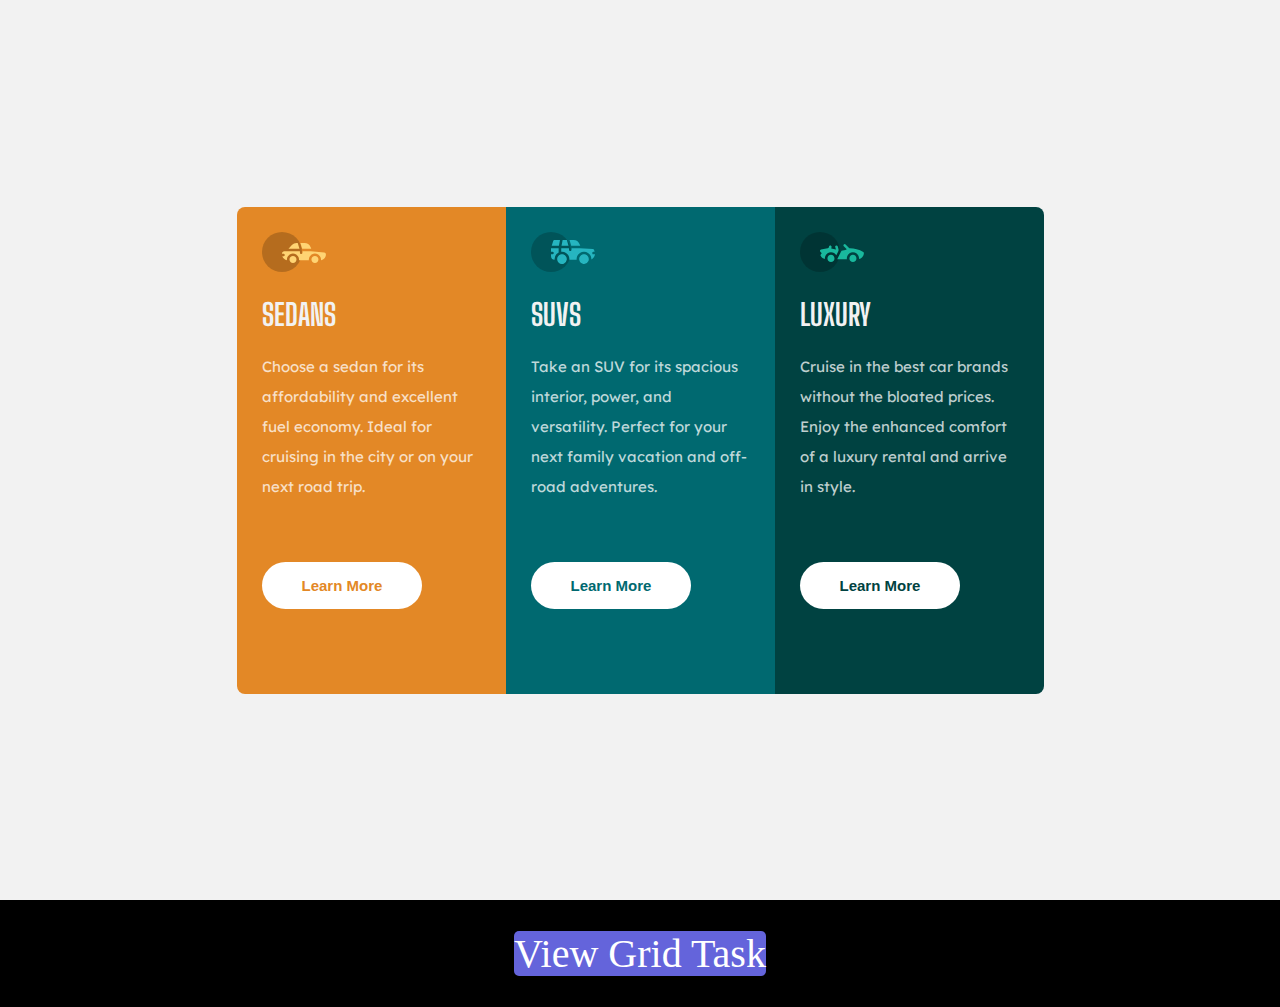
<file: Index.html>
<!DOCTYPE html>
<html lang="en">
<head>
    <meta charset="UTF-8">
    <meta http-equiv="X-UA-Compatible" content="IE=edge">
    <meta name="viewport" content="width=device-width, initial-scale=1.0">
    <link rel="icon" type="image/png" href="images/favicon-32x32.png">
    <link rel="stylesheet" href="https://fonts.google.com/specimen/Big+Shoulders+Display">
    <link rel="stylesheet" href="https://fonts.google.com/specimen/Lexend+Deca">
    <link href="https://fonts.googleapis.com/css2?family=Big+Shoulders+Display:wght@700&family=Lexend+Deca&display=swap" rel="stylesheet">
    <link rel="stylesheet" href="style.css">
    <title>Document</title>
</head>
<body>
    <main>
        <div class="container">
            <div class="card box1">
                <div class="content">
                <img src="images/icon-sedans.svg" alt="">
                <h1>SEDANS</h1>
                <p>Choose a sedan for its affordability and excellent fuel economy. Ideal for cruising in the city 
                    or on your next road trip.</p>
                    <button class="btn"><a href="#" class="a1">Learn More</a></button>
                </div>
            </div>
            <div class="card box2">
                <div class="content">
                <img src="images/icon-suvs.svg" alt="">
                <h1>SUVS</h1>
                <p>Take an SUV for its spacious interior, power, and versatility. Perfect for your next family vacation 
                    and off-road adventures.</p>
                   <button class="btn"> <a href="#" class="a2">Learn More</a></button>
                </div>
            </div>
            <div class="card box3">
                <div class="content">
                <img src="images/icon-luxury.svg" alt="">
                <h1>LUXURY</h1>
                <p>Cruise in the best car brands without the bloated prices. Enjoy the enhanced comfort of a luxury 
                    rental and arrive in style.</p>
                    <button class="btn"><a href="#" class="a3">Learn More</a></button>
                </div>
            </div>
        </div>
    </main>
<footer>
    <a href="grid.html" class="grid-a">View Grid Task</a>
</footer>


</body>
</html>
</file>
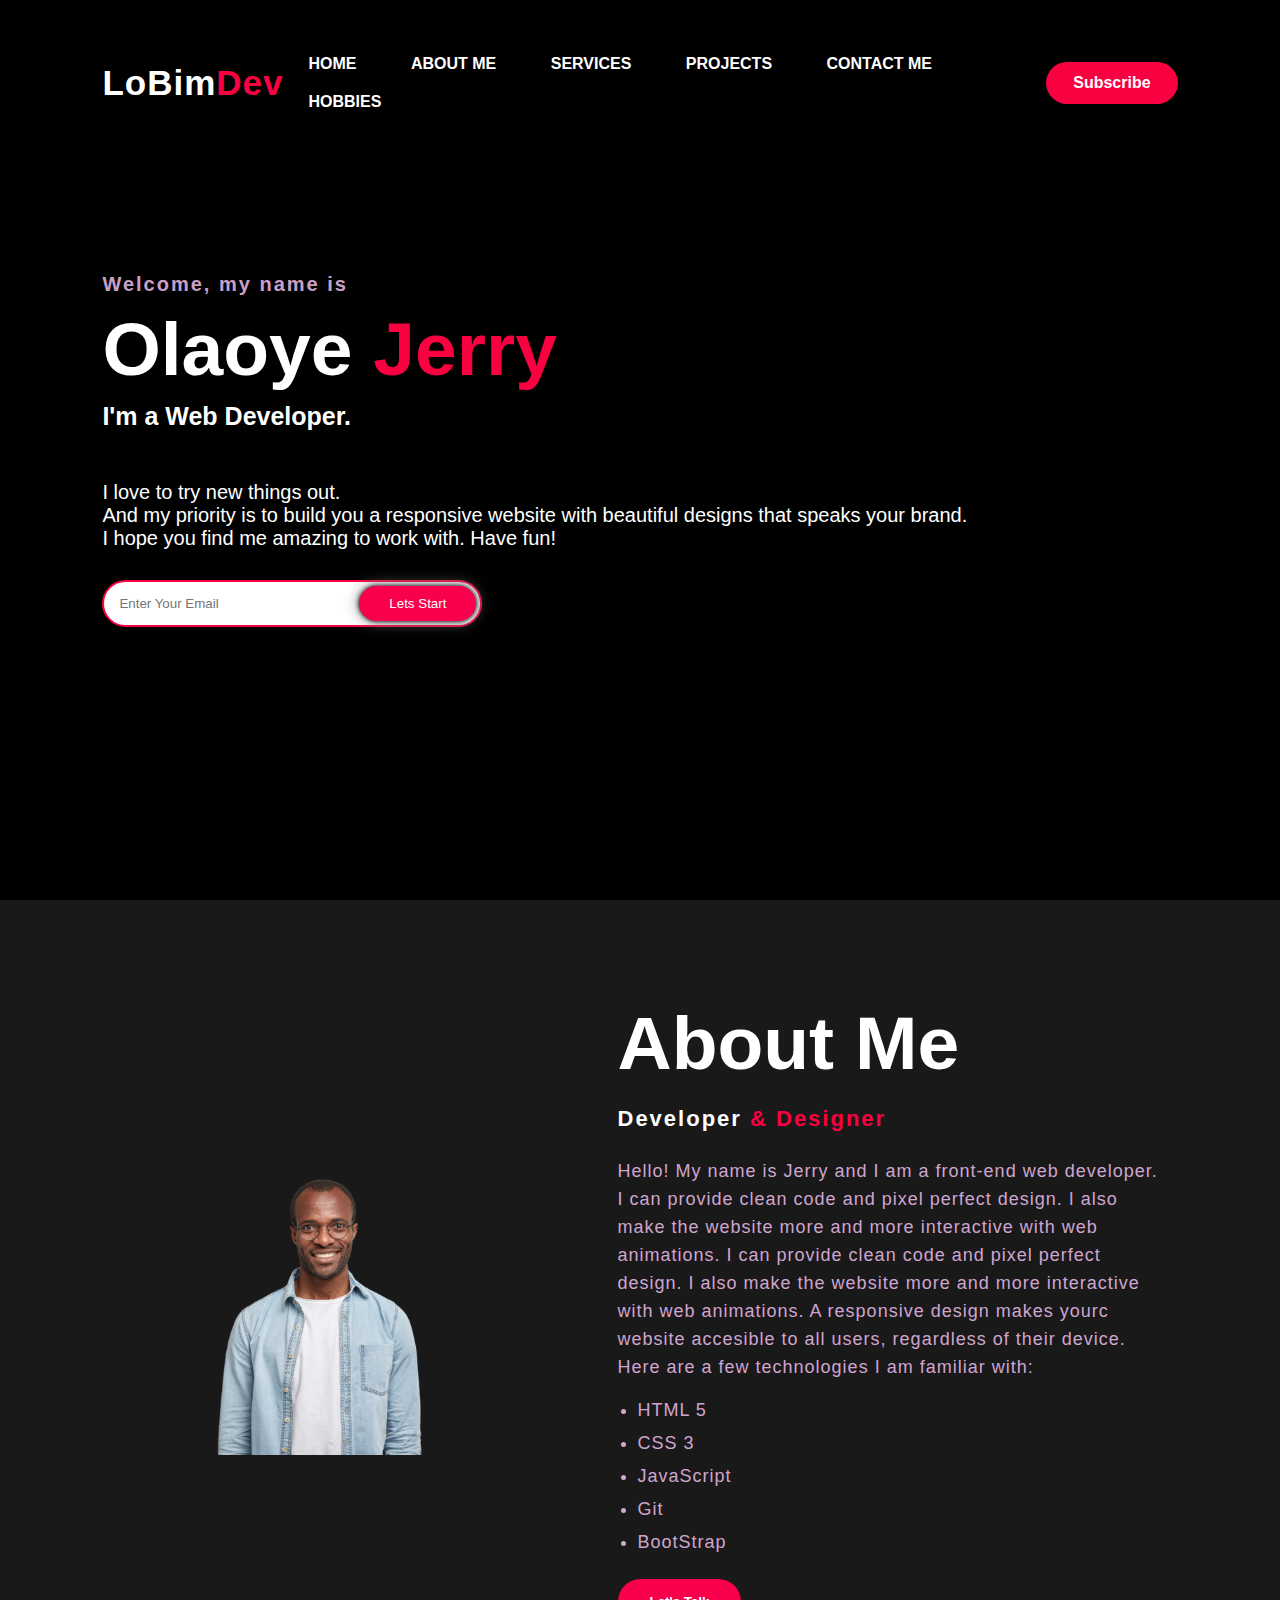
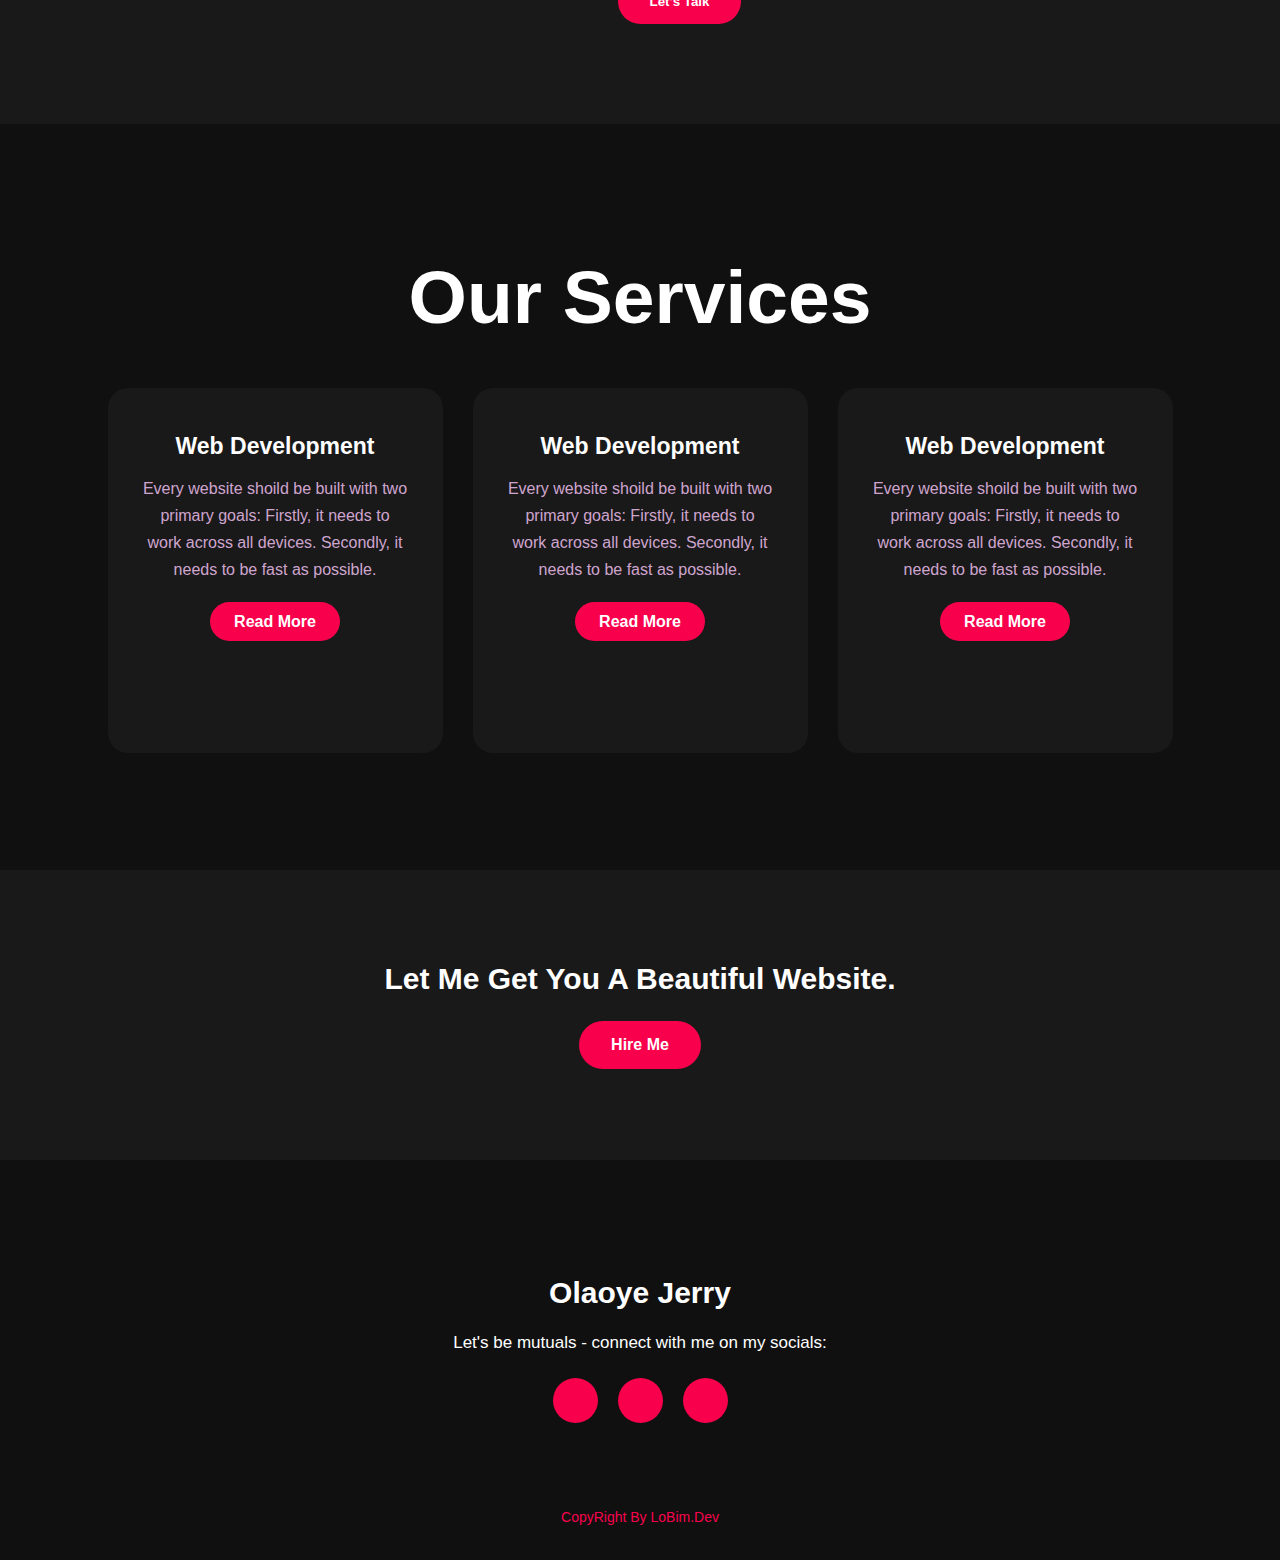
<file: Portfolio Task/Index.html>
<!DOCTYPE html>
<html lang="en">
  <head>
    <meta charset="UTF-8" />
    <meta http-equiv="X-UA-Compatible" content="IE=edge" />
    <meta name="viewport" content="width=device-width, initial-scale=1.0" />
    <title>Portfolio Task</title>
    <link rel="stylesheet" href="Style.css" />
    <link rel="prconnect" href="https://fonts.gstatic.com" />
    <linkhref="https://fonts.googleapis.com/css2?family=Josefin+Sans:ital,wght@0,100;0;200;0,300;0,400;0,500;0,600;0,700;1,100;1,200;1,300;1,400;1,500;1,600;1,700&display=swap"
      rel="stylesheet"/>

    <link rel="stylesheet" href="https://cdnjs.cloudflare.com/ajax/libs/font-awesome/6.2.0/css/all.min.css" integrity="sha512-xh6O/CkQoPOWDdYTDqeRdPCVd1SpvCA9XXcUnZS2FmJNp1coAFzvtCN9BmamE+4aHK8yyUHUSCcJHgXloTyT2A==" crossorigin="anonymous" referrerpolicy="no-referrer" />
  </head>
  <body>
    <header>
    <div class="hero">
      <nav>
        <h2 class="logo">LoBim<span>Dev</span></h2>
        <ul>
          <li><a href="#HOME" target="_self">HOME</a></li>
          <li><a href="#about">ABOUT ME</a></li>
          <li><a href="#SERVICES" target="_self">SERVICES</a></li>
          <li><a href="Projects.html" target="_blank">PROJECTS</a></li>
          <li><a href="Contact.html" target="_blank">CONTACT ME</a></li>
          <li><a href="Hobbies.html" target="_blank">HOBBIES</a></li>
        </ul>
        <a href="#" class="btn">Subscribe</a>
      </nav>
    </header>
<main>
      <div class="content">
        <h4>Welcome, my name is</h4>
        <h1>Olaoye <span>Jerry</span></h1>
        <h3>I'm a Web Developer.</h3>
        <p> I love to try new things out. <br> And my priority is to build you a responsive website with beautiful designs that speaks your brand. <br> I hope you find me amazing to work with. Have fun!</p>
        <div class="newsletter">
          <form>
            <input
              type="email"
              name="email"
              id="mail"
              placeholder="Enter Your Email"
            />
            <input type="submit" name="submit" value="Lets Start" />
          </form>
        </div>
      </div>
    </div>

    <section class="about">
      <div class="main">
        <img src="bg.png" alt="">
        <div class="about-text">
          <h2>About Me</h2>
          <h5>Developer <span>& Designer</span></h5>
          <p>
            Hello! My name is Jerry and I am a front-end web developer. I can provide clean code and pixel
            perfect design. I also make the website more and more interactive
            with web animations. I can provide clean code and pixel perfect
            design. I also make the website more and more interactive with web
            animations. A responsive design makes yourc website accesible to all
            users, regardless of their device.
            <br>
            Here are a few technologies I am familiar with:</p>
            <ul>
                <li>HTML 5</li>
                <li>CSS 3</li>
                <li>JavaScript</li>
                <li>Git</li>
                <li>BootStrap</li>
            </ul>
          
            <br>
          <button class="button">Let's Talk</button>
        </div>
      </div>
    </section>

    <div class="service">
      <div class="title">
        <h2>Our Services</h2>
      </div>

      <div class="box">
        <div class="card">
          <i class="fa fa-bars"></i>
          <h5>Web Development</h5>
          <div class="pra">
            <p>
              Every website shoild be built with two primary goals: Firstly, it
              needs to work across all devices. Secondly, it needs to be fast as
              possible.
            </p>
            <p style="text-align: center;">
                <a class="button" href="#">Read More</a>
            </p>
          </div>
        </div>

        <div class="card">
            <i class="fa fa-user"></i>
            <h5>Web Development</h5>
            <div class="pra">
              <p>
                Every website shoild be built with two primary goals: Firstly, it
                needs to work across all devices. Secondly, it needs to be fast as
                possible.
              </p>
              <p style="text-align: center;">
                  <a class="button" href="#">Read More</a>
              </p>
            </div>
          </div>

          <div class="card">
            <i class="fa fa-bell"></i>
            <h5>Web Development</h5>
            <div class="pra">
              <p>
                Every website shoild be built with two primary goals: Firstly, it
                needs to work across all devices. Secondly, it needs to be fast as
                possible.
              </p>
              <p style="text-align: center;">
                  <a class="button" href="#">Read More</a>
              </p>
            </div>
          </div>
      </div>
    </div>
  
    <div class="contact-me">
        <p>Let Me Get You A Beautiful Website.</p>
        <a class="button-two" href="#">Hire Me</a>
    </div>
</main>
    <footer>
        <p>Olaoye Jerry</p>
        <p>Let's be mutuals - connect with me on my socials:</p>
        <div class="social">
            <a href="#"><i class="fa-brands fa-linkedin"></i></a>
            <a href="#"><i class="fa-brands fa-facebook"></i></a>
            <a href="https://github.com/Joloni-26" target="_blank"><i class="fa-brands fa-github"></i></a>
            
        </div>
        <p class="end">CopyRight By LoBim.Dev</p>
    </footer>
  </body>
</html>
</file>
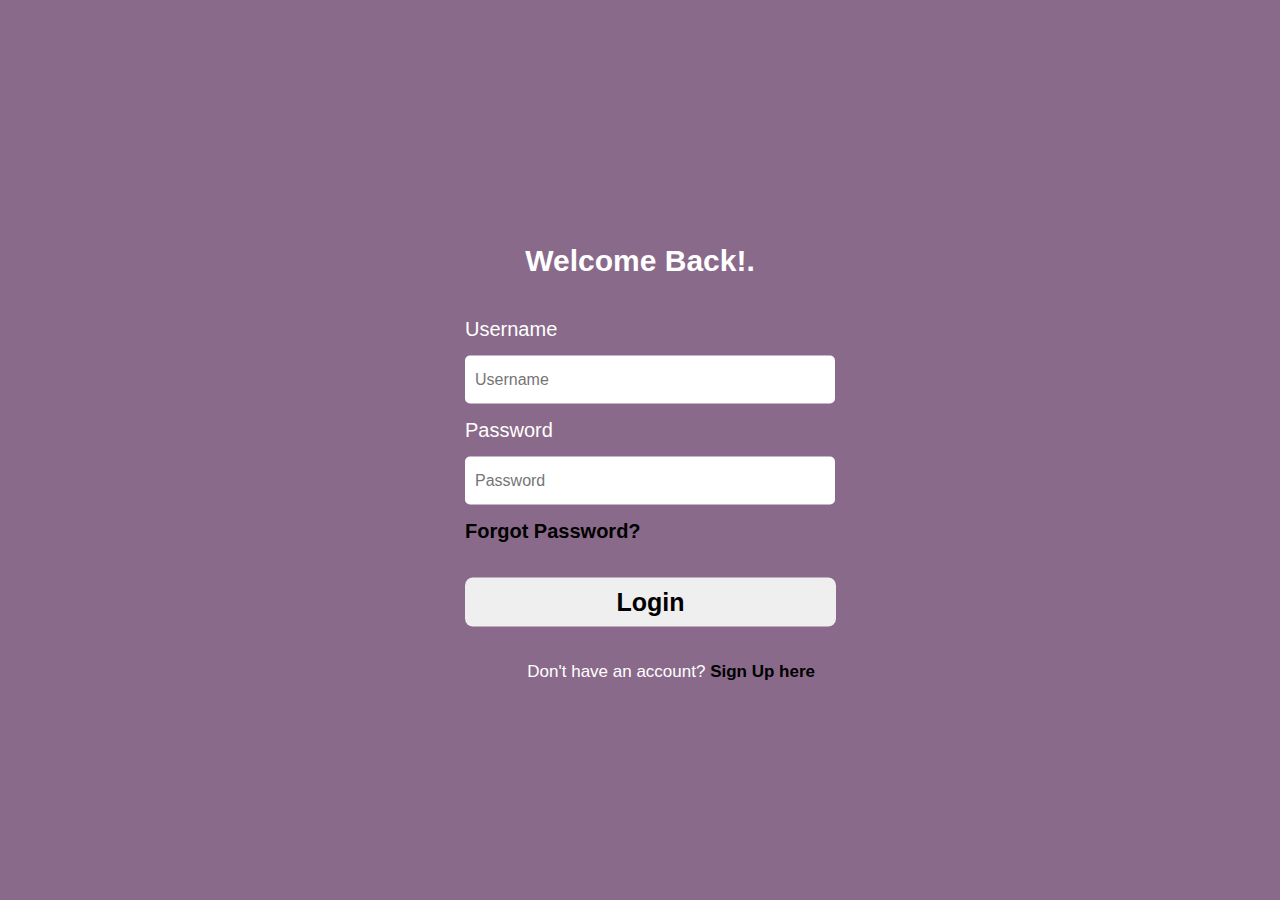
<file: SignUp task/Index.html>
<!DOCTYPE html>
<html lang="en">
<head>
    <meta charset="UTF-8">
    <meta http-equiv="X-UA-Compatible" content="IE=edge">
    <meta name="viewport" content="width=device-width, initial-scale=1.0">
    <link rel="stylesheet" href="Style.css">
    <title>Document</title>
</head>
<body>
    <div class="login-form">
        <h1>Welcome Back!.</h1>
        <form action="#" method="post">
            <p>Username</p>
            <input type="text" name="user" placeholder="Username" required>
            <p>Password</p>
            <input type="password" name="password" placeholder="Password" required>
            <p><a href="#">Forgot Password?</a> </p>
            <button type="submit">Login</button>
            <p style="font-size: 17px; text-align: right;">Don't have an account? <a href="Signup.html"> Sign Up here</a></p>
        </form>
    </div>
    
</body>
</html>
</file>
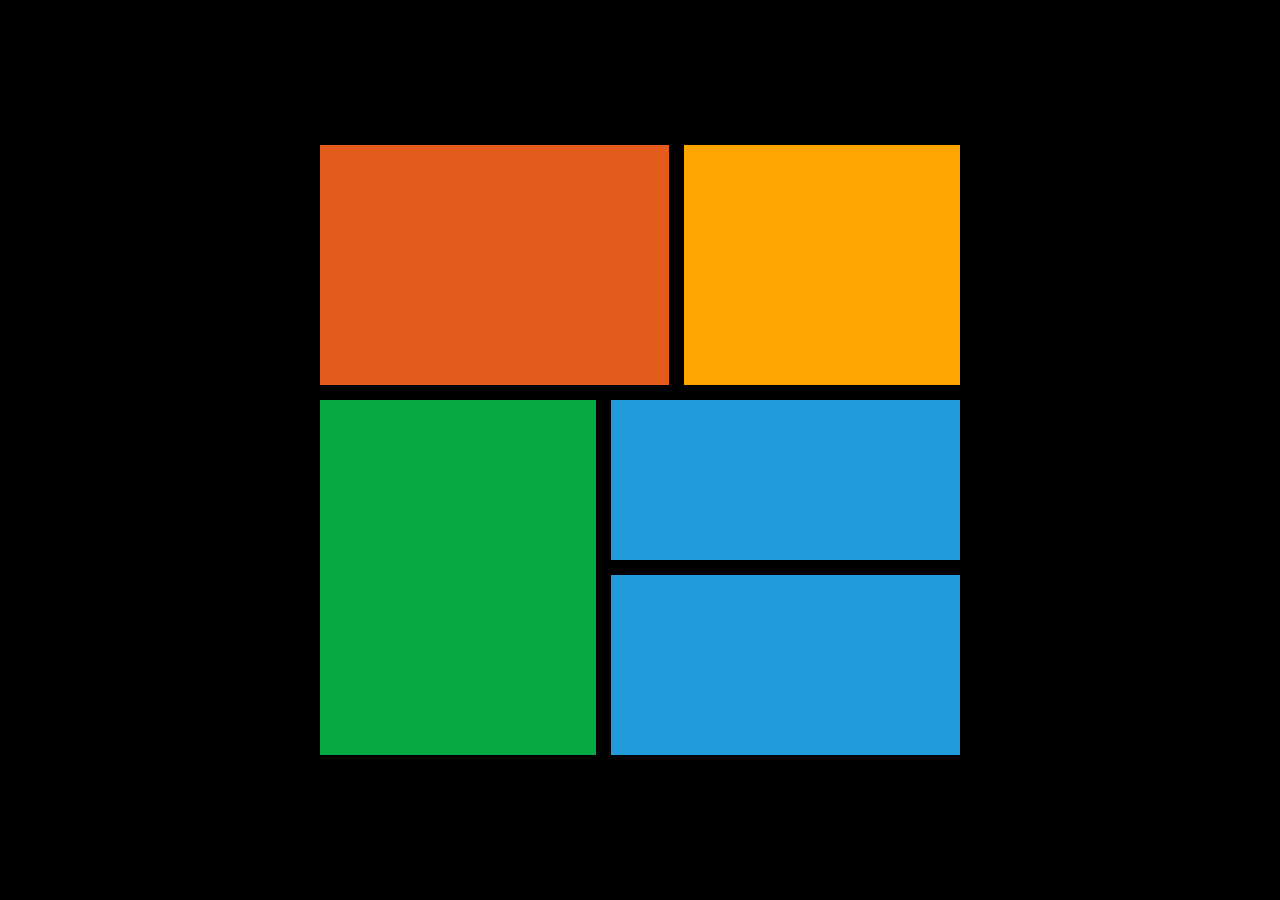
<file: grid.html>
<!DOCTYPE html>
<html lang="en">
<head>
    <meta charset="UTF-8">
    <meta http-equiv="X-UA-Compatible" content="IE=edge">
    <meta name="viewport" content="width=device-width, initial-scale=1.0">
    <link rel="stylesheet" href="grid.css">
    <title>Document</title>
</head>
<body>
    <main>
    <div class="A"></div>
    <div class="B"></div>
    <div class="C"></div>
    <div class="D"></div>
    <div class="E"></div>
</main>
</body>
</html>
</file>
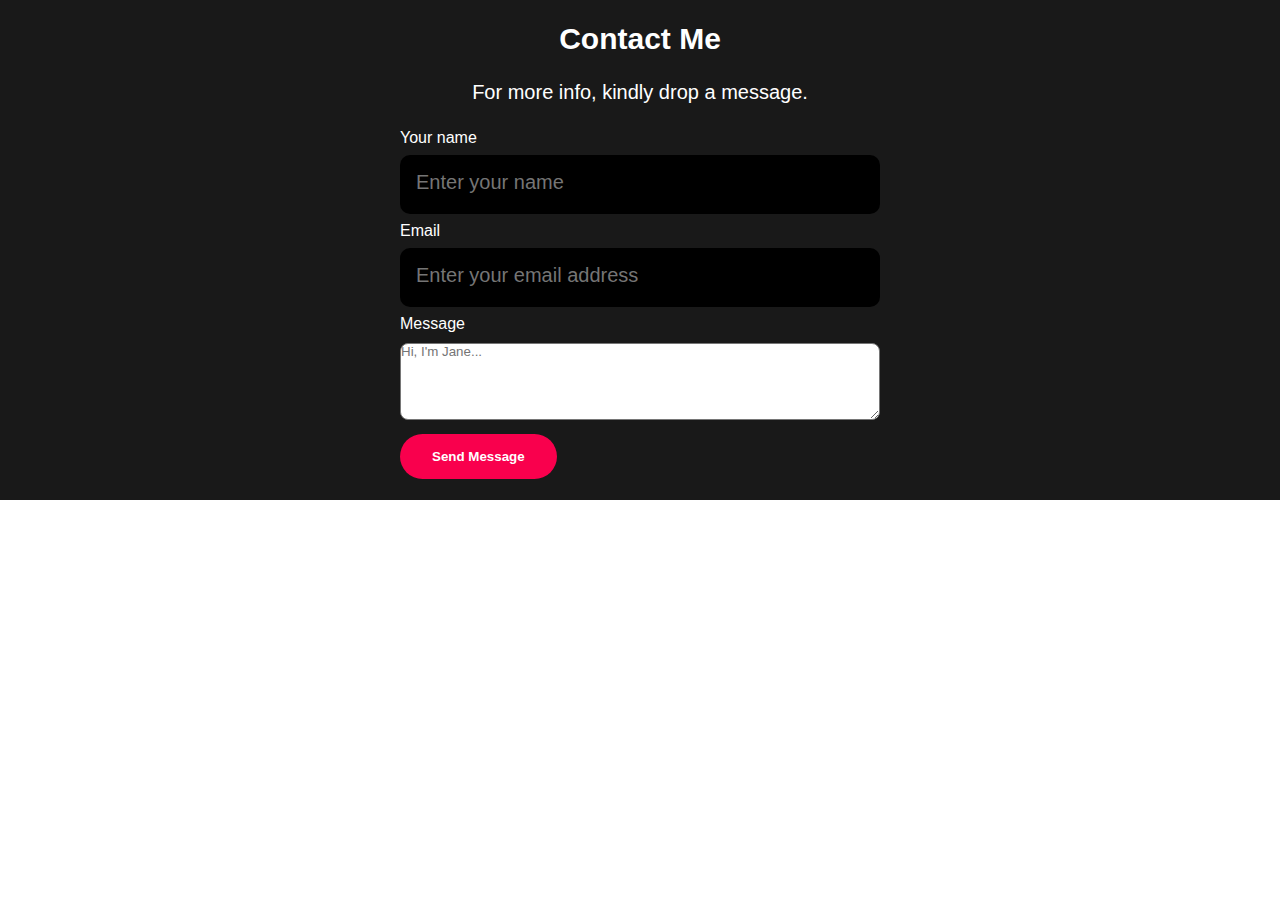
<file: Portfolio Task/Contact.html>
<!DOCTYPE html>
<html lang="en">
<head>
    <meta charset="UTF-8">
    <meta http-equiv="X-UA-Compatible" content="IE=edge">
    <meta name="viewport" content="width=device-width, initial-scale=1.0">
    <link rel="stylesheet" href="Style.css">
    <title>Document</title>
</head>
<body>
    <div class="contact-mee">
    <h2>Contact Me</h2>
            <p>For more info, kindly drop a message.</p>
            <form action="#" method="post">
                <label for="name">Your name</label><br>
                <input type="text" name="name" id="name" placeholder="Enter your name"><br>
                <label for="email">Email</label><br>
                <input type="email" name="email" id="email" placeholder="Enter your email address"><br>
                <label for="message">Message</label><br>
                <textarea name="message" id="message" cols="60" rows="5" placeholder="Hi, I'm Jane..."></textarea><br>
                <button type="submit" id="button">Send Message</button>
            </form>
        </div>
</body>
</html>
</file>
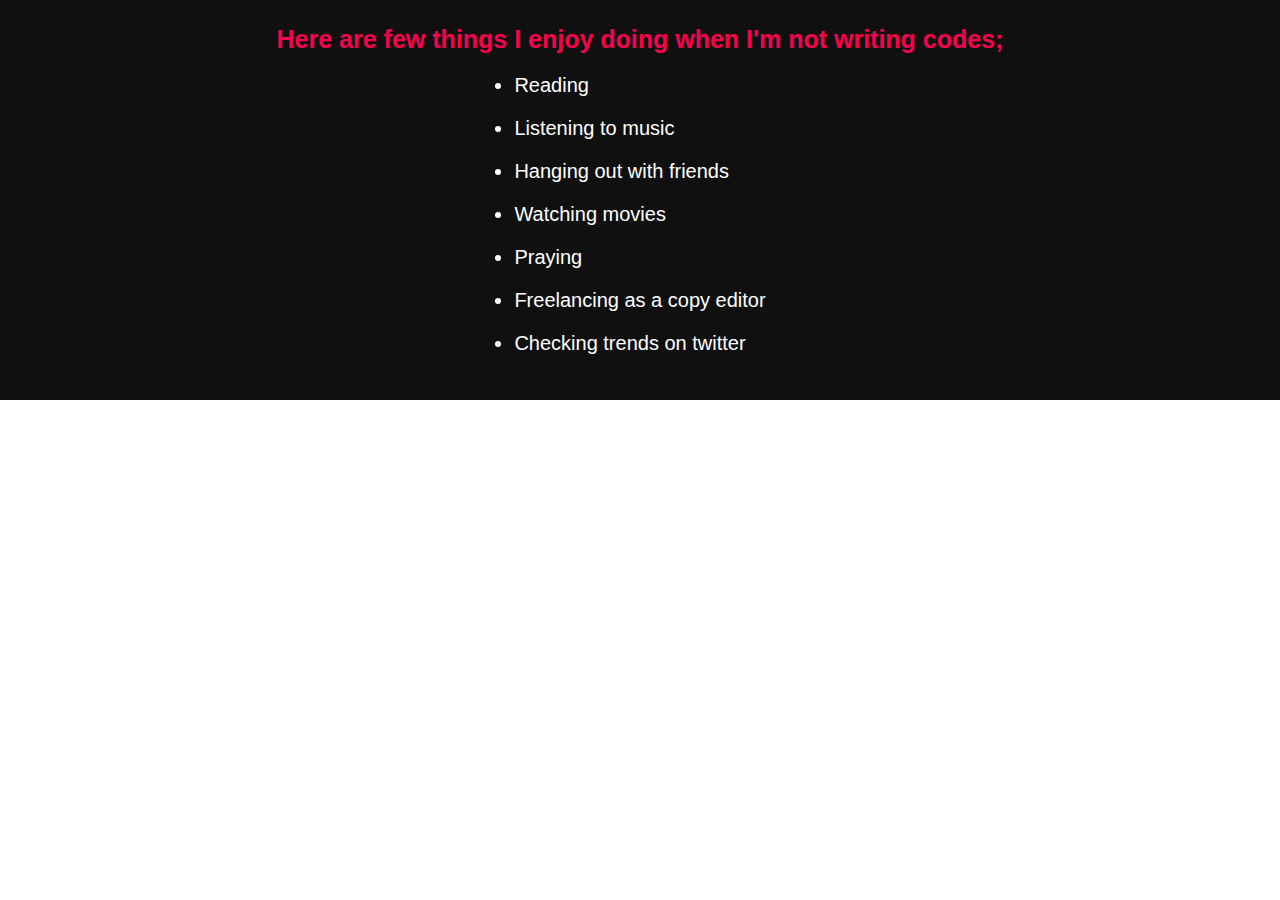
<file: Portfolio Task/Hobbies.html>
<!DOCTYPE html>
<html lang="en">
<head>
    <meta charset="UTF-8">
    <meta http-equiv="X-UA-Compatible" content="IE=edge">
    <meta name="viewport" content="width=device-width, initial-scale=1.0">
    <link rel="stylesheet" href="Style.css">
    <title>Document</title>
</head>
<body>
    <div class="hobbies">
    
    <p>Here are few things I enjoy doing when I'm not writing codes;</p>
    <ul>
        <li>Reading</li>
        <li>Listening to music</li>
        <li>Hanging out with friends</li>
        <li>Watching movies</li>
        <li>Praying</li>
        <li>Freelancing as a copy editor</li>
        <li>Checking trends on twitter</li>
    </ul>
</div>
</body>
</html>
</file>
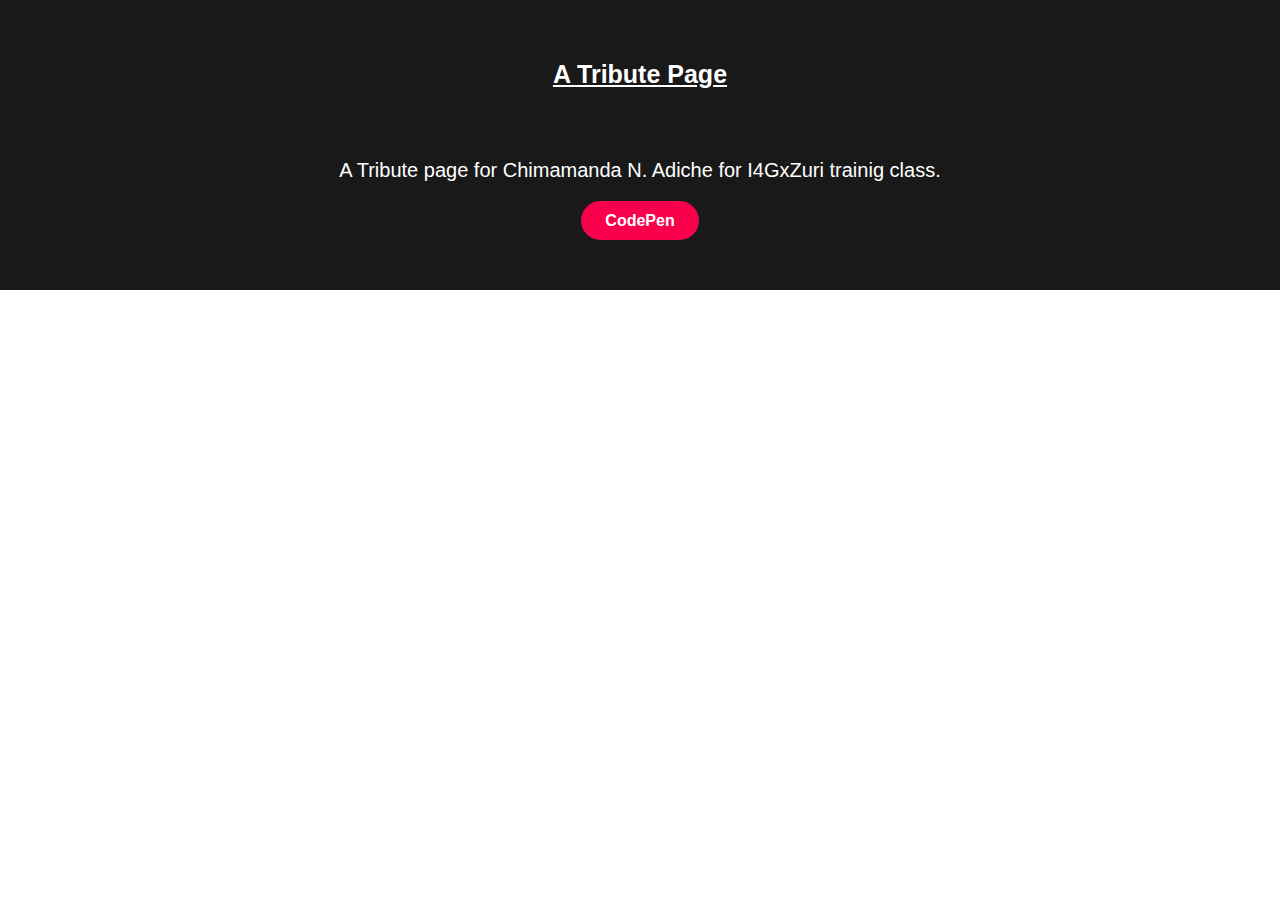
<file: Portfolio Task/Projects.html>
<!DOCTYPE html>
<html lang="en">
<head>
    <meta charset="UTF-8">
    <meta http-equiv="X-UA-Compatible" content="IE=edge">
    <meta name="viewport" content="width=device-width, initial-scale=1.0">
    <link rel="stylesheet" href="Style.css">
    <title>Document</title>
</head>
<body>
    <div class="project">
        <h3><u> A Tribute Page</u></h3>
        <p>A Tribute page for Chimamanda N. Adiche for I4GxZuri trainig class.</p>
        <div class="proj-link">
            <a href="https://codepen.io/Loniii/pen/BaxOJNZ" target="_blank">CodePen</a> 
        </div>
    </div>
</body>
</html>
</file>
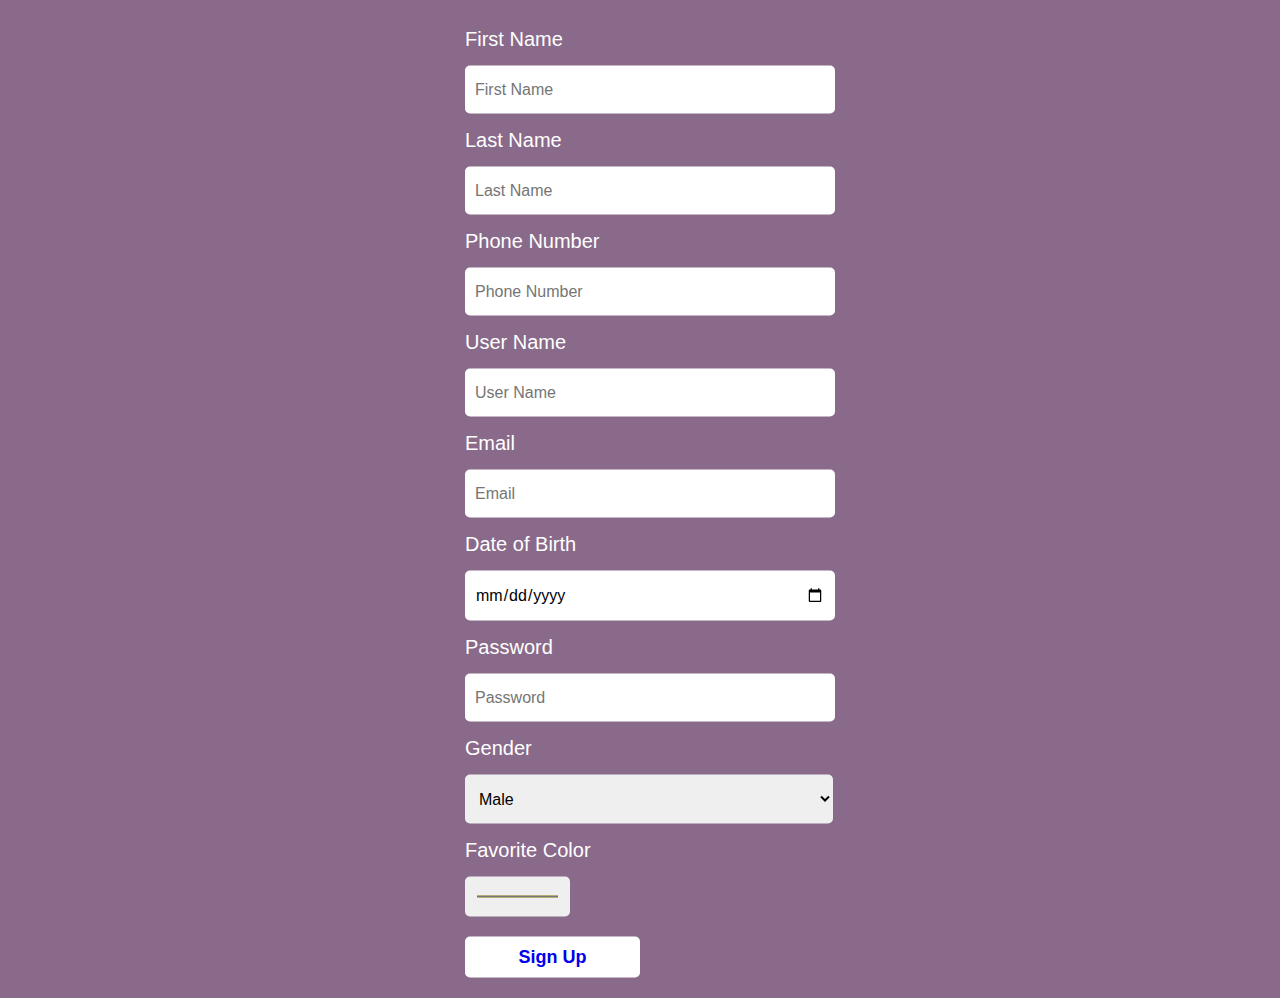
<file: SignUp task/Signup.html>
<!DOCTYPE html>
<html lang="en">
  <head>
    <meta charset="UTF-8" />
    <meta http-equiv="X-UA-Compatible" content="IE=edge" />
    <meta name="viewport" content="width=device-width, initial-scale=1.0" />
    <link rel="stylesheet" href="Index.css">
    <title>Document</title>
  </head>
  <body>
    <div class="signup-form">
      <h1>Sign Up</h1>
      <form action="#" method="post">
        <p>First Name</p>
        <input type="text" name="firstname" placeholder="First Name" />
        <p>Last Name</p>
        <input type="text" name="lastname" placeholder="Last Name" />
        <p>Phone Number</p>
        <input type="number" name="phonenumber" placeholder="Phone Number" />
        <p>User Name</p>
        <input type="text" name="username" placeholder="User Name" />
        <p>Email</p>
        <input type="email" name="email" placeholder="Email" />
        
        <p>Date of Birth</p>
        <input type="date" name="dateofbirth" placeholder="" />
        
        <p>Password</p>
        <input type="password" name="password" placeholder="Password">

        <p>Gender</p>
        <select name="gender" id="gender">
          <option value="male">Male</option>
          <option value="female">Female</option>
          <option value="none">Prefer not to mention</option>
        </select>

          <p>Favorite Color</p>
          <input type="color" name="colorselector" value="#ffdd00" style="width: 30%; height: auto;"/>
<br>
        <button><a href="Success.html" target="_blank">Sign Up</a> </button>
      </form>
      


      
    </div>
  </body>
</html>
</file>
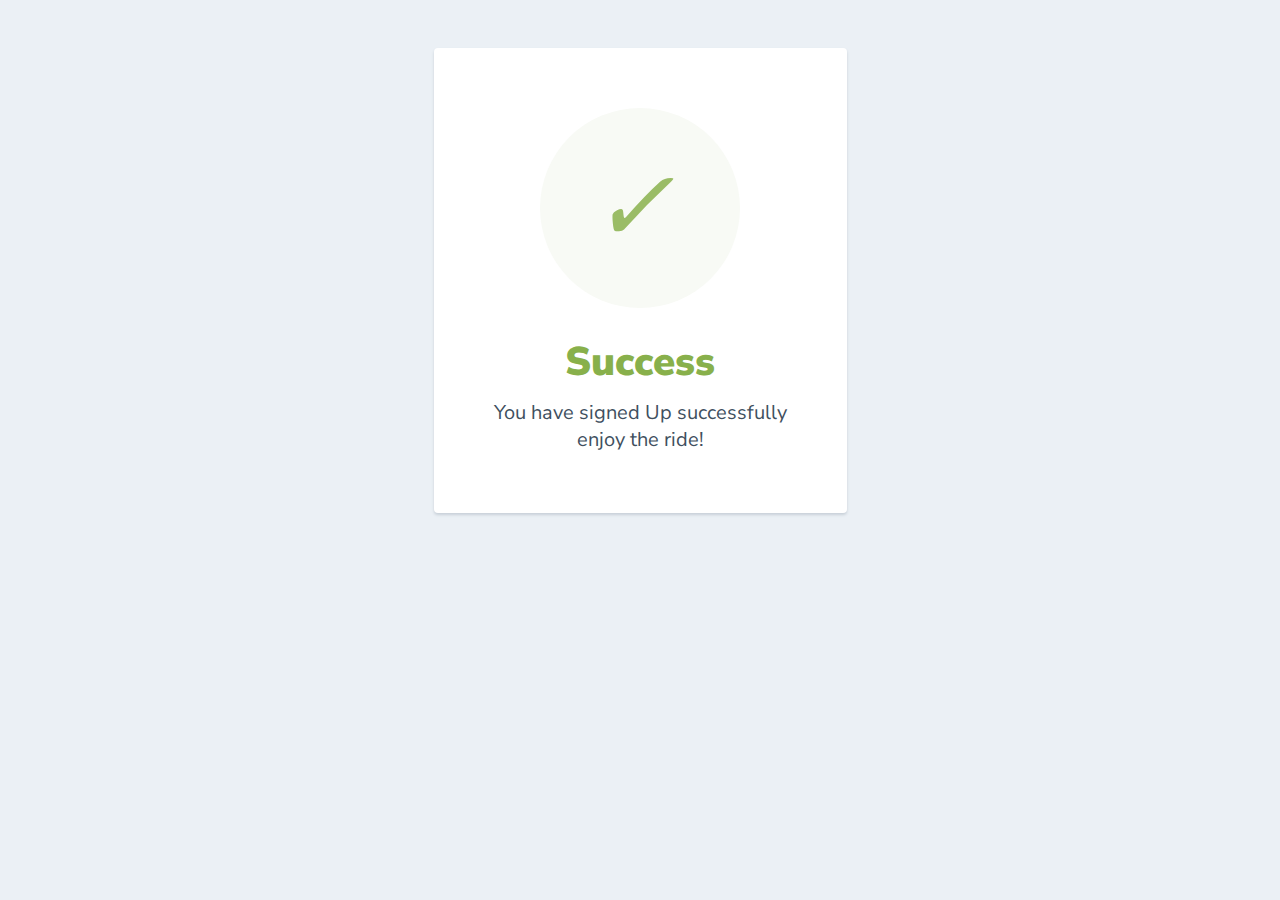
<file: SignUp task/Success.html>
<!DOCTYPE html>
<html lang="en">
<head>
    <meta charset="UTF-8">
    <meta http-equiv="X-UA-Compatible" content="IE=edge">
    <meta name="viewport" content="width=device-width, initial-scale=1.0">
    <title>Document</title>

    <link href="https://fonts.googleapis.com/css?family=Nunito+Sans:400,400i,700,900&display=swap" rel="stylesheet">
    <style>
        body {
          text-align: center;
          padding: 40px 0;
          background: #EBF0F5;
        }
          h1 {
            color: #88B04B;
            font-family: "Nunito Sans", "Helvetica Neue", sans-serif;
            font-weight: 900;
            font-size: 40px;
            margin-bottom: 10px;
          }
          p {
            color: #404F5E;
            font-family: "Nunito Sans", "Helvetica Neue", sans-serif;
            font-size:20px;
            margin: 0;
          }
        i {
          color: #9ABC66;
          font-size: 100px;
          line-height: 200px;
          margin-left:-15px;
        }
        .card {
          background: white;
          padding: 60px;
          border-radius: 4px;
          box-shadow: 0 2px 3px #C8D0D8;
          display: inline-block;
          margin: 0 auto;
        }
      </style>
</head>
  
  <body>
    <div class="card">
    <div style="border-radius:200px; height:200px; width:200px; background: #F8FAF5; margin:0 auto;">
      <i class="checkmark">✓</i>
    </div>
      <h1>Success</h1> 
      <p>You have signed Up successfully<br/> enjoy the ride!</p>
    </div>
</body>
</html>
</file>
<file: style.css>
@import url('https://fonts.googleapis.com/css2?family=Big+Shoulders+Display:wght@700&display=swap');
@import url('https://fonts.googleapis.com/css2?family=Lexend+Deca&display=swap');
*{
  margin:0;
  padding:0;
  box-sizing: border-box;
}
main{
 width: 100%;
 min-height: 100vh;
 display: flex;
 justify-content: center;
 align-content: center;
 background-color: hsl(0, 0%, 95%) ;
}

.container{
  width: 100%;
  max-width: 1440px;
  display: flex;
  justify-content: center;
  align-items: center;
  flex-flow: wrap;
  font-family: 'Lexend Deca', cursive;
  font-size:15px;
}

.card{
  width: 269px;
  padding: 15px;
  min-height: 430px;
}

.box1{
  background-color: hsl(31, 77%, 52%);
  border-bottom-left-radius: 8px;
  border-top-left-radius: 8px;
}

.box2{
  background-color: hsl(184, 100%, 22%);
}

.box3{
  background-color: hsl(179, 100%, 13%);
  border-bottom-right-radius: 8px;
  border-top-right-radius: 8px;
}

.content{
  padding: 10px;
}

h1{
  color: hsl(0, 0%, 95%);
  text-transform: uppercase;
  font-family: 'Big Shoulders Display';
  margin: 20px 0;
}

p{
  color: hsla(0, 0%, 100%, 0.75);
  line-height: 30px;
}

button {
  margin: 60px 0;
  padding: 15px 40px;
  border: none;
  border-radius: 30px;
  outline: none;
  background-color: #FFF;
  font-size: 15px;
  font-weight: 700;
  cursor: pointer;
  
}

 .a1{
   color:hsl(31, 77%, 52%);
   text-decoration: none;
}

.a2{
  color: hsl(184, 100%, 22%);
  text-decoration: none;
}

.a3{
  color: hsl(179, 100%, 13%);
  text-decoration: none;
}

.btn:hover{
  background-color: #FFF;
  border: 2px solid #FFF;
  color: #FFF;
  transition: 0.4s;
}

footer{
  background-color: black;
padding: 30px;
text-align: center;
}

footer a{
  color: #FFF;
  font-size: 40px;
  text-decoration: none;
  background-color:rgb(100, 100, 219);
  border: none;
  border-radius: 5px;
}

@media only screen and (max-width:375px) {
  .flex-container{
    display: flex;
    flex-direction: column;
    flex-wrap: wrap;
  }
}
</file>
<file: Portfolio Task/Style.css>
*{
    padding: 0;
    margin: 0;
    font-family: 'Josefin Sans', sans-serif;
    box-sizing: border-box;
}

.hero{
    height: 100vh;
    width: 100%;
    background: #000;
    background-size: cover;
    background-position: center;
}

nav{
    display: flex;
    align-items: center;
    justify-content: space-between;
    padding-top: 45px;
    padding-left: 8%;
    padding-right: 8%;
}

.logo{
    color: white;
    font-size: 35px;
    letter-spacing: 1px;
    cursor: pointer;
}

span{
    color: #f90040;
}

nav ul li{
    list-style-type: none;
    display: inline-block;
    padding: 10px 25px;
}

nav ul li a{
    color: white;
    text-decoration: none;
    font-weight: bold;
    text-transform: capitalize;
}

nav ul li a:hover{
    color: #f9004d;
    transition: .4s;
}

.btn{
    background-color: #f90040;
    color: white;
    text-decoration: none;
    border: 2px solid transparent;
    font-weight: bold;
    padding: 10px 25px;
    border-radius: 30px;
    transition: transform .4s;
}

.btn:hover{
    transform: scale(1.2);
}

.content{
    position: absolute;
    top: 50%;
    left: 8%;
    transform: translateY(-50%);
}

h1{
    color: white;
    margin: 10px 0px 10px;
    font-size: 75px;
}

h3{
    color: white;
    font-size: 25px;
    margin-bottom: 50px;
}

h4{
    color: #fcfc;
    letter-spacing: 2px;
    font-size: 20px;
}

.content p{
    color: white;
    margin: 10px 0px 30px;
    font-size: 20px;
}

.newsletter form{
    width: 380px;
    max-width: 100%;
    position: relative;
}

.newsletter form input:first-child{
    display: inline-block;
    width: 100%;
    padding: 14px 130px 14px 15px;
    border: 2px solid #f90040;
    outline: none;
    border-radius: 30px;
}

.newsletter form input:last-child{
    position: absolute;
    display: inline-block;
    outline: none;
    border: none;
    padding: 10px 30px;
    border-radius: 30px;
    background-color: #f9004d;
    color: white;
    box-shadow: 0px 0px 5px #000, 0px 0px 15px #858585;
    top: 6px;
    right: 6px;
    
}

.about{
    width: 100%;
    padding: 100px 0px;
    background-color: #191919;
}

.about img{
    height: auto;
    width: 430px;
}

.about-text{
    width: 550px;
}

.main{
    width: 1130px;
    max-width: 95%;
    margin: 0 auto;
    display: flex;
    align-items: center;
    justify-content: space-around;
}

.about-text h2{
    color: white;
    font-size: 75px;
    text-transform: capitalize;
    margin-bottom: 20px;
}

.about-text h5{
    color: white;
    letter-spacing: 2px;
    font-size: 22px;
    margin-bottom: 25px;
    text-transform: capitalize;
}

.about-text p{
    color: #fcfc;
    letter-spacing: 1px;
    line-height: 28px;
    font-size: 18px;
    margin-bottom: 15px;
}

.about-text ul{
    padding-left: 20px;
}

.about-text ul li{
    color: #fcfc;
    letter-spacing: 1px;
    line-height: 28px;
    font-size: 18px;
    margin-bottom: 5px;
}

button{
    background-color: #f9004d;
    color: white;
    text-decoration: none;
    border: 2px solid transparent;
    font-weight: bold;
    padding: 13px 30px;
    border-radius: 30px;
    transition: .4s;
}

button:hover{
    background-color: transparent;
    border: 2px solid #f9004d;
    cursor: pointer;
}

.service{
    background: #101010;
    width: 100%;
    padding: 100px 0px;
}

.title h2{
    color: white;
    font-size: 75px;
    width: 1130px;
    margin: 30px auto;
    text-align: center;
}

.box{
    display: flex;
    justify-content: center;
    align-items: center;
    min-height: 400px;
}

.card{
    height: 365px;
    width: 335px;
    padding: 20px 35px;
    background: #191919;
    border-radius: 20px;
    margin: 15px;
    position: relative;
    overflow: hidden;
    text-align: center;
}

.card i{
    font-size: 50px;
    display: block;
    text-align: center;
    margin: 25px 0px;
    color: #f9004d;
}

h5{
    color: white;
    font-size: 23px;
    margin-bottom: 15px;
}

.pra p{
    color: #fcfc;
    font-size: 16px;
    line-height: 27px;
    margin-bottom: 25px;
}

.card .button{
    background-color: #f9004d;
    color: white;
    text-decoration: none;
    border: 2px solid transparent;
    font-weight: bold;
    padding: 9px 22px;
    border-radius: 30px;
    transition: .4s;
}

.card .button:hover{
    background-color: transparent;
    border: 2px solid #f9004d;
    cursor: pointer;
}

.contact-me{
    width: 100%;
    height: 290px;
    background: #191919;
    display: flex;
    align-items: center;
    flex-direction: column;
    justify-content: center;
}

.contact-me p{
    color: white;
    font-size: 30px;
    font-weight: bold;
    margin-bottom: 25px;
}

.contact-me .button-two{
    background-color: #f9004d;
    color: white;
    text-decoration: none;
    border: 2px solid transparent;
    font-weight: bold;
    padding: 13px 30px;
    border-radius: 30px;
    transition: .4s;
}

.contact-me .button-two:hover{
    background-color: transparent;
    border: 2px solid #f9004d;
    cursor: pointer;
}

footer{
    position: relative;
    width: 100%;
    height: 400px;
    background: #101010;
    display: flex;
    flex-direction: column;
    align-items: center;
    justify-content: center;
}

footer p:nth-child(1){
    font-size: 30px;
    color: white;
    margin-bottom: 20px;
    font-weight: bold;
}

footer p:nth-child(2){
    color: white;
    font-size: 17px;
    width: 500px;
    text-align: center;
    line-height: 26px;
}

.social{
    display: flex;
}

.social a{
    width: 45px;
    height: 45px;
    display: flex;
    align-items: center;
    justify-content: center;
    background: #f9004d;
    border-radius: 50%;
    margin: 22px 10px;
    color: white;
    text-decoration: none;
    font-size: 20px;
}

.social a:hover{
    transform: scale(1.3);
    transition: .3s ;
}

.end{
    position: absolute;
    color: #f9004d;
    bottom: 35px;
    font-size: 14px;
}

.contact-mee{
    width: 100%;
    height: 500px;
    background: #191919;
    display: flex;
    align-items: center;
    flex-direction: column;
    justify-content: center;
}

.contact-mee input{
    background-color: black;
    color: #f9004d;
    border: 1px solid var(--black);
    border-radius: 10px;
    padding: 1rem;
    margin: 0.5rem 0;
    width: 30rem;
    caret-color: var(--#f9004d);
    padding-bottom: 20px;
    font-size: 20px ;
}

.contact-mee textarea{
    width: 30rem;
    border-radius: 8px;
    margin-top: 10px;
    
}

.contact-mee h2{
    color: white;
    font-size: 30px;
    font-weight: bold;
    margin-bottom: 25px;
}

.contact-mee p {
    color: white;
    font-size: 20px;
    font-weight: normal;
    margin-bottom: 25px;
}

.contact-mee button{
    margin-top: 10px;
}

.contact-mee label{
    color: white;
}

.hobbies{
    position: relative;
    width: 100%;
    height: 400px;
    background: #101010;
    display: flex;
    flex-direction: column;
    align-items: center;
    justify-content: center;
}

.hobbies p{
    color: #f9004d;
    font-size: 25px;
    font-weight: bold;
}

.hobbies ul li{
    color: white;
    margin: 20px;
    font-size: 20px;
}

.project{
    width: 100%;
    height: 290px;
    background: #191919;
    display: flex;
    align-items: center;
    flex-direction: column;
    justify-content: center;
    }

    .project p{
        font-size: 20px;
        color: white;
        margin: 20px 0px 30px;
    }

    .project a{
        background-color: #f9004d;
        color: white;
        text-decoration: none;
        border: 2px solid transparent;
        font-weight: bold;
        padding: 9px 22px;
        border-radius: 30px;
        transition: .4s;
        margin: 20px 0px 20px;
    }
</file>
<file: SignUp task/Style.css>
*{
    padding: 0;
    margin: 0;
    font-family: sans-serif;
}

body{
    background: rgb(138, 106, 138);
    background-size: cover;
}

.login-form{
    width: 350px;
    top: 50%;
    left: 50%;
    transform: translate(-50%, -50%);
    position: absolute;
    color: #fff;
}

.login-form h1{
    font-size: 30px;
    text-align: center;
    text-transform: capitalize;
    margin: 40px 0;

}

.login-form p{
    font-size: 20px;
    margin: 15px 0;
}

.login-form input{
    font-size: 16px;
    width: 100%;
    padding: 15px 10px;
    border: 0;
    outline: none;
    border-radius: 5px;
}

a{
    font-weight: bold;
    text-decoration: none;
    color: black;
}

a:hover{
    color: blue;
}

.login-form button{
    font-size: 25px;
    font-weight: bold;
    margin: 20px 0;
    padding: 10px 15px;
    width: 106%;
    border-radius: 8px;
    border: 0;
    cursor: pointer;
    transition-duration: 0.4s;


}

.login-form button:hover{
    background-color: rgba(59, 7, 39, 0.363);
    color: ;

}
</file>
<file: grid.css>
*{
    margin: 0;
    padding: 0;
}

body{
    background-color: black;
    display: grid;
    height: 100vh;
}

main{
    display: grid;
    grid-template-areas: 
    'a a a b b'
    'c c d d d'
    'c c e e e';
    gap: 15px;
    width: 50%;
    margin: auto;

}

main div{
    padding: 80px;
    text-align: center;
}

.A{
    background-color: #E35C1C;
    grid-area: a;
    height: 5rem;
}

.B{
    background-color: #FFA500;
    grid-area: b;
}

.C{
    background-color: #05AA42;
    grid-area: c;
}

.D{
    background-color: #229BDD;
    grid-area: d;
}

.E{
    background-color: #229bdd;
    grid-area: e;
    height: 1.2rem;
}
</file>
<file: SignUp task/Index.css>
*{
    padding: 0;
    margin: 0;
    font-family: sans-serif;
}

body{
    background: rgb(138, 106, 138);
    background-size: cover;
    color: #fff;
}

.signup-form{
    position: absolute;
    top: 50%;
    left: 50%;
    transform: translate(-50%, -50%);
    width: 350px;
}

.signup-form h1{
    font-size: 40px;
    text-align: center;
    text-transform: uppercase;
    margin: 40px 0;
}

.signup-form p{
    font-size: 20px;
    margin: 15px 0;
}

.signup-form input{
    font-size: 16px;
    padding: 15px 10px;
    width: 100%;
    border: 0;
    border-radius: 5px;
    outline: none;
}


.signup-form select{
    font-size: 16px;
    padding: 15px 10px;
    width: 105%;
    border: 0;
    border-radius: 5px;
    outline: none;
}

.signup-form button{
    font-size: 18px;
    font-weight: bold;
    margin: 20px 0;
    padding: 10px 15px;
    width: 50%;
    border: 0;
    border-radius: 5px;
    background-color: #fff;
}

.signup-form button a{
    text-decoration: none;
}

.signup-form button:hover{
    color: burlywood;
}
</file>
